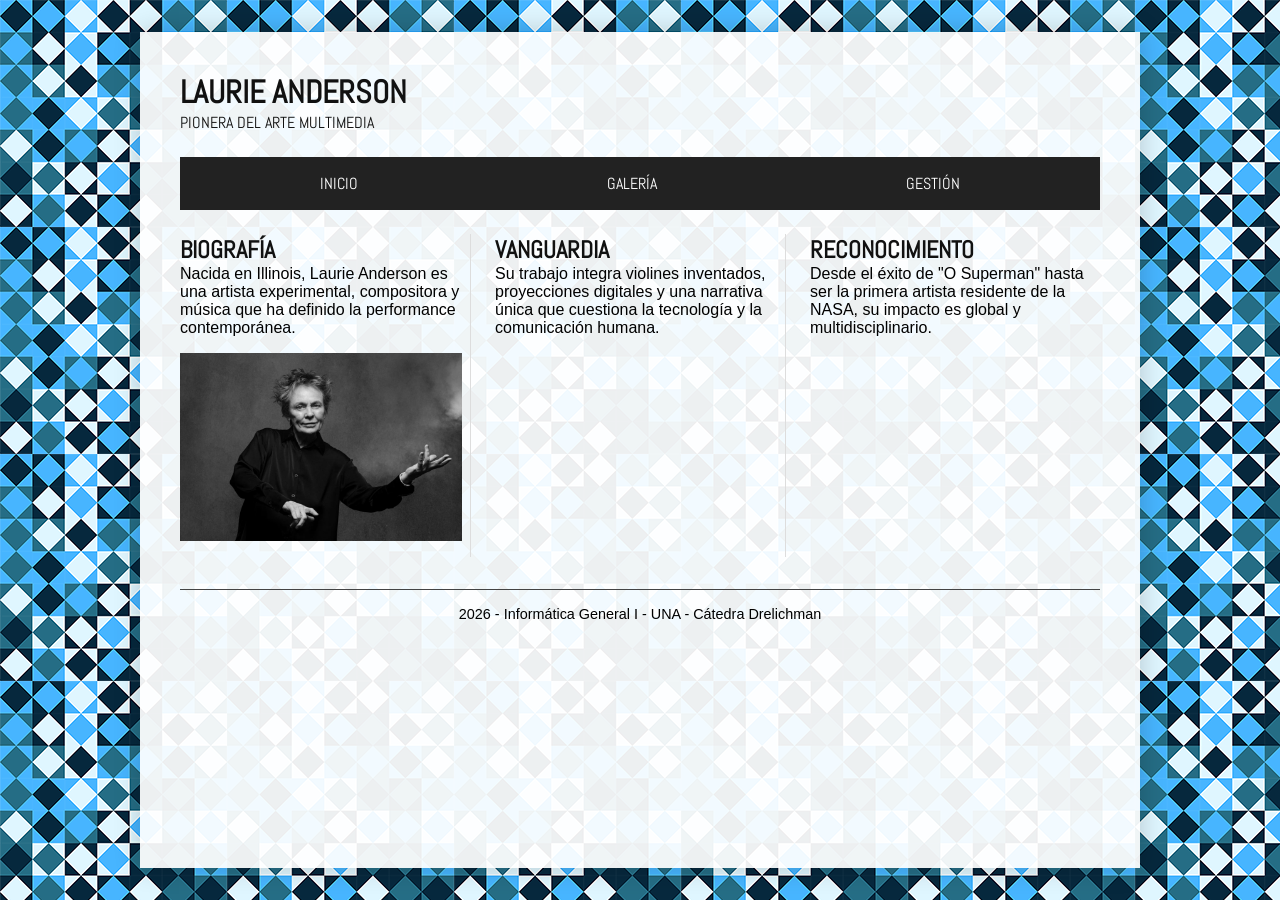
<file: index.html>
<!DOCTYPE html>
<html lang="es">
<head>
    <meta charset="UTF-8">
    <title>Laurie Anderson - Inicio</title>
    <link href="https://fonts.googleapis.com/css2?family=Abel&display=swap" rel="stylesheet">
    <link rel="stylesheet" href="css/estilos.css">
</head>
<body>
    <div id="contenedor">
        <header>
            <h1>Laurie Anderson</h1>
            <p class="destacado">Pionera del Arte Multimedia</p>
        </header>

        <nav>
            <ul>
                <li><a href="index.html">Inicio</a></li>
                <li><a href="galeria.html">Galería</a></li>
                <li><a href="gestion.html">Gestión</a></li>
            </ul>
        </nav>

        <main class="layout-inicio"> <!-- 3 columnas mismo ancho -->
            <article class="col-3">
                <h2>Biografía</h2>
                <p>Nacida en Illinois, Laurie Anderson es una artista experimental, compositora y música que ha definido la performance contemporánea.</p>
                <img src="img/anderson.jpg" alt="Retrato de Laurie Anderson" class="img-fluida">
            </article>
            <article class="col-3">
                <h2>Vanguardia</h2>
                <p>Su trabajo integra violines inventados, proyecciones digitales y una narrativa única que cuestiona la tecnología y la comunicación humana.</p>
            </article>
            <article class="col-3">
                <h2>Reconocimiento</h2>
                <p>Desde el éxito de "O Superman" hasta ser la primera artista residente de la NASA, su impacto es global y multidisciplinario.</p>
            </article>
        </main>

        <footer>
            <p>2026 - Informática General I - UNA - Cátedra Drelichman</p>
        </footer>

        <!-- 
        DECLARACIÓN DE USO DE IA - PÁGINA: Inicio
    
        Herramienta: NotebookLM.
        Etapas de uso: 
        Estructura semántica: Me ayudó a corroborar la jerarquización de contenidos.
        Layout CSS: Me corrigio errores sobres la implementación del diseño de 3 columnas iguales mediante Flexbox, asegurando el centrado del contenedor principal.
        - Se ajustaron las unidades a 'rem' y '%' para garantizar la accesibilidad y fluidez del sitio.
        -->

    </div>
</body>
</html>
</file>
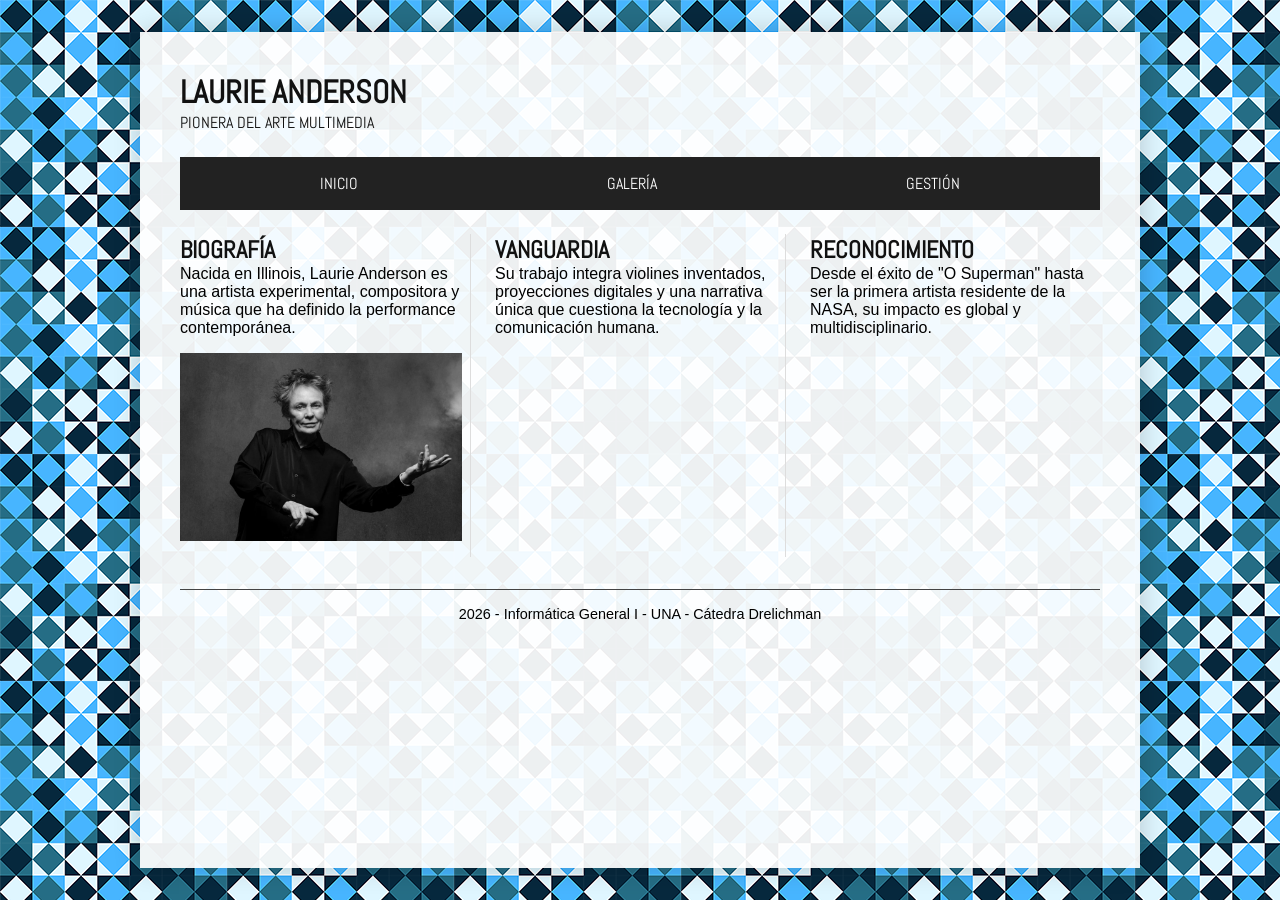
<file: parcial-2/index.html>
<!DOCTYPE html>
<html lang="es">
<head>
    <meta charset="UTF-8">
    <title>Laurie Anderson - Inicio</title>
    <link href="https://fonts.googleapis.com/css2?family=Abel&display=swap" rel="stylesheet">
    <link rel="stylesheet" href="css/estilos.css">
</head>
<body>
    <div id="contenedor">
        <header>
            <h1>Laurie Anderson</h1>
            <p class="destacado">Pionera del Arte Multimedia</p>
        </header>

        <nav>
            <ul>
                <li><a href="index.html">Inicio</a></li>
                <li><a href="galeria.html">Galería</a></li>
                <li><a href="gestion.html">Gestión</a></li>
            </ul>
        </nav>

        <main class="layout-inicio"> <!-- 3 columnas mismo ancho -->
            <article class="col-3">
                <h2>Biografía</h2>
                <p>Nacida en Illinois, Laurie Anderson es una artista experimental, compositora y música que ha definido la performance contemporánea.</p>
                <img src="img/anderson.jpg" alt="Retrato de Laurie Anderson" class="img-fluida">
            </article>
            <article class="col-3">
                <h2>Vanguardia</h2>
                <p>Su trabajo integra violines inventados, proyecciones digitales y una narrativa única que cuestiona la tecnología y la comunicación humana.</p>
            </article>
            <article class="col-3">
                <h2>Reconocimiento</h2>
                <p>Desde el éxito de "O Superman" hasta ser la primera artista residente de la NASA, su impacto es global y multidisciplinario.</p>
            </article>
        </main>

        <footer>
            <p>2026 - Informática General I - UNA - Cátedra Drelichman</p>
        </footer>
    </div>
</body>
</html>
</file>
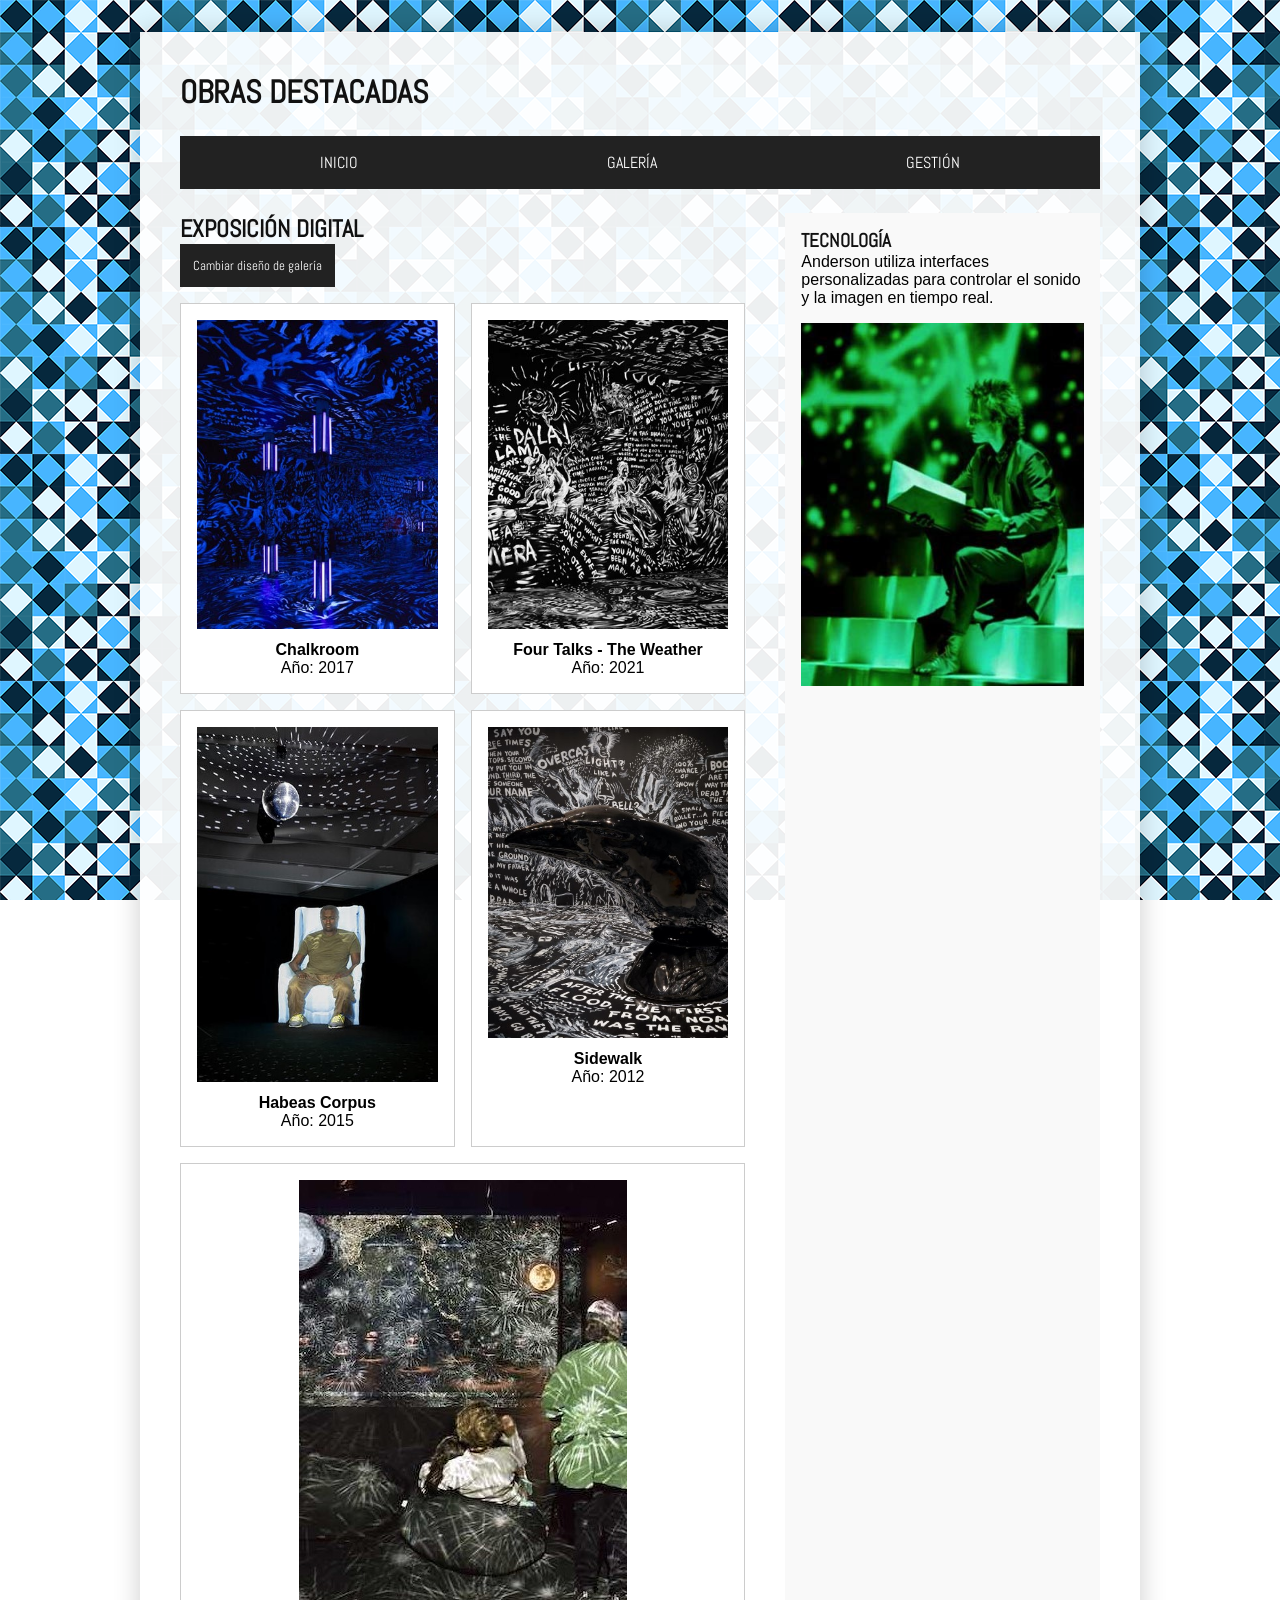
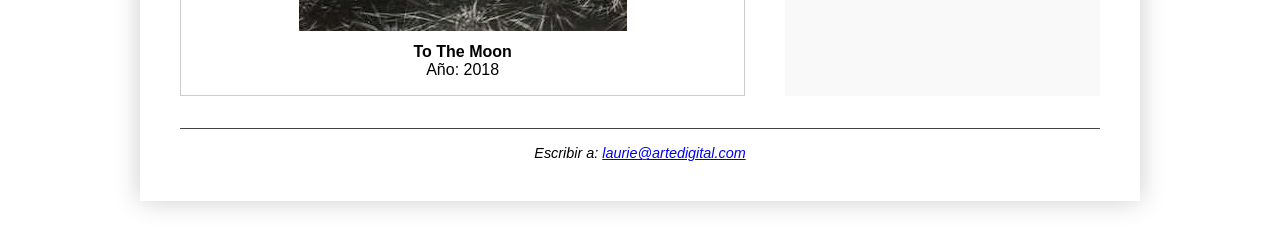
<file: galeria.html>
<!DOCTYPE html>
<html lang="es">
<head>
    <meta charset="UTF-8">
    <title>Laurie Anderson - Galería</title>
    <link href="https://fonts.googleapis.com/css2?family=Abel&display=swap" rel="stylesheet">
    <link rel="stylesheet" href="css/estilos.css">
</head>
<body>
    <div id="contenedor">
        <header>
            <h1>Obras Destacadas</h1>
        </header>

        <nav>
            <ul>
                <li><a href="index.html">Inicio</a></li>
                <li><a href="galeria.html">Galería</a></li>
                <li><a href="gestion.html">Gestión</a></li>
            </ul>
        </nav>

        <main class="layout-galeria"> <!-- 2 columnas ancho diferente -->
            <section class="col-principal">
                <h2>Exposición Digital</h2>
                <button id="btn-estilo">Cambiar diseño de galería</button>
                <div id="grid-obras" class="galeria-grid">
                    <!-- Se coloca con JS -->
                </div>
            </section>

            <aside class="col-lateral">
                <h3>Tecnología</h3>
                <p>Anderson utiliza interfaces personalizadas para controlar el sonido y la imagen en tiempo real.</p>
                <img src="img/anderson-3.jpg" alt="Laurie con instrumentos electrónicos" class="img-fluida">
            </aside>
        </main>

        <footer>
            <address>Escribir a: <a href="mailto:laurie@artedigital.com">laurie@artedigital.com</a></address>
        </footer>

        <!-- 
        DECLARACIÓN DE USO DE IA - PÁGINA: Galería 
    
        Herramienta: NotebookLM.
        Etapas de uso: 
        Lógica JavaScript: Ayudas sobre la generación dinámica de la galería mediante un bucle 'for' que recorre un array de objetos temáticos (nombre, año, imagen).
        Interacción: Implementación del evento 'click' para alternar clases de CSS y cumplir con el requisito de cambio de diseño de la galería.
        -->

    </div>
    <script src="js/galeria.js"></script>
</body>
</html>
</file>
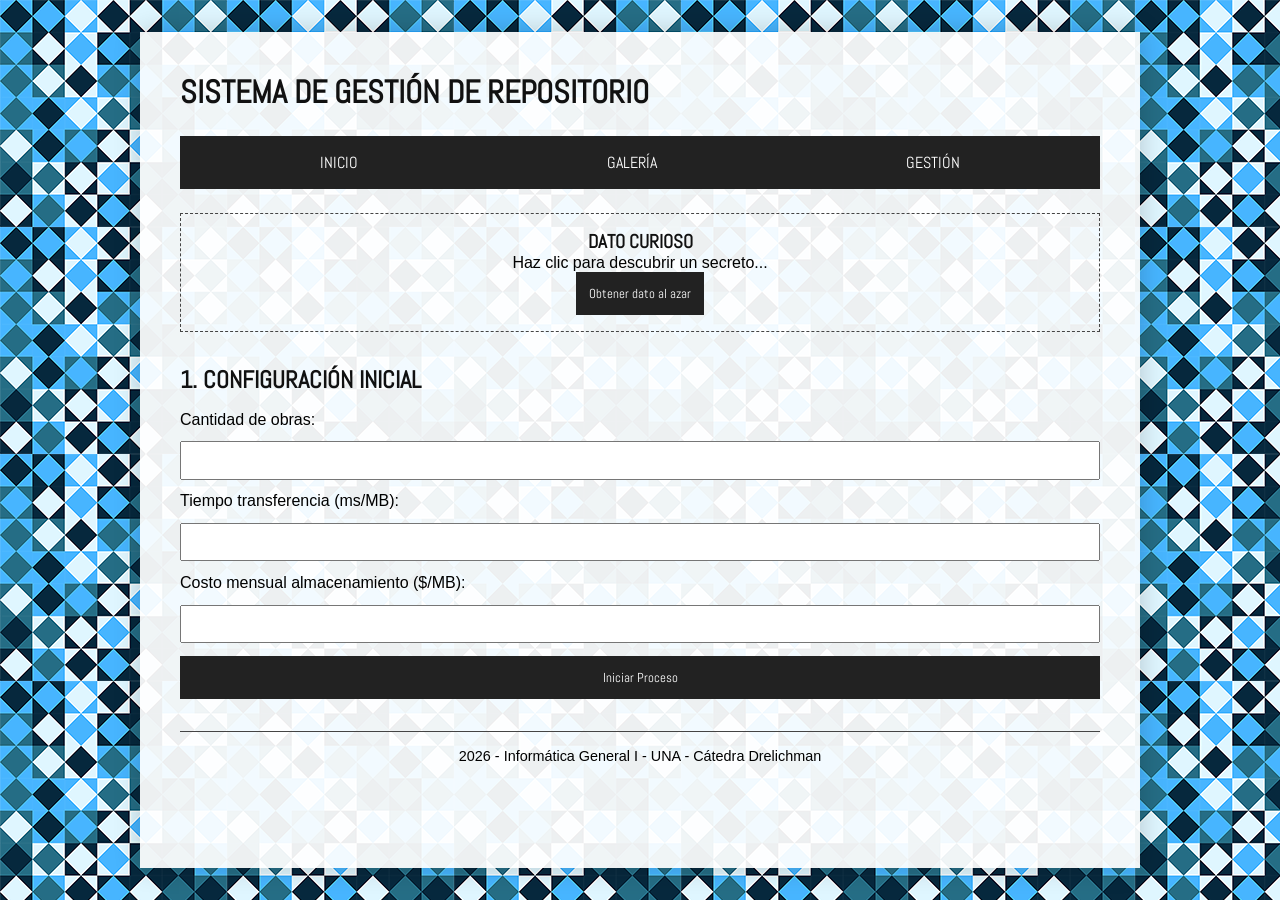
<file: gestion.html>
<!DOCTYPE html>
<html lang="es">
<head>
    <meta charset="UTF-8">
    <title>Laurie Anderson - Gestión</title>
    <link href="https://fonts.googleapis.com/css2?family=Abel&display=swap" rel="stylesheet">
    <link rel="stylesheet" href="css/estilos.css">
</head>
<body>
    <div id="contenedor">
        <header>
            <h1>Sistema de Gestión de Repositorio</h1>
        </header>

        <nav>
            <ul>
                <li><a href="index.html">Inicio</a></li>
                <li><a href="galeria.html">Galería</a></li>
                <li><a href="gestion.html">Gestión</a></li>
            </ul>
        </nav>

        <main>
            <!-- DATO CURIOSO AL AZAR -->
            <section style="text-align: center; border: 1px dashed #444; padding: 1rem; margin-bottom: 2rem;">
                <h3>Dato Curioso</h3>
                <p id="p-dato">Haz clic para descubrir un secreto...</p>
                <button id="btn-dato">Obtener dato al azar</button>
            </section>

            <!-- EJERCICIO JS -->
            <section id="sec-config">
                <h2>1. Configuración Inicial</h2>
                <form id="f-inicial">
                    <label>Cantidad de obras:</label>
                    <input type="number" id="inp-cant" min="1" required>
                    <label>Tiempo transferencia (ms/MB):</label>
                    <input type="number" id="inp-trans" min="0" required>
                    <label>Costo mensual almacenamiento ($/MB):</label>
                    <input type="number" id="inp-costo" min="0" required>
                    <button type="button" id="btn-iniciar">Iniciar Proceso</button>
                </form>
            </section>

            <section id="sec-carga" style="display: none;">
                <h2>2. Carga de Obras (<span id="cont">0</span>/<span id="total">0</span>)</h2>
                <form id="f-obra">
                    <input type="text" id="o-nombre" placeholder="Nombre de la obra" required>
                    <input type="number" id="o-dur" placeholder="Duración (minutos)" min="0.1" step="0.1" required>
                    <input type="number" id="o-peso" placeholder="Peso (MB)" min="0.1" step="0.1" required>
                    <button type="button" id="btn-guardar">Guardar Obra</button>
                </form>
            </section>

            <section id="sec-res" style="display: none;">
                <h2>3. Análisis del Repositorio</h2>
                <button type="button" id="btn-calc">Calcular Resultados</button>
                <div id="pantalla" style="margin-top: 1rem; line-height: 1.8;"></div>
                <button type="button" id="btn-reset" style="display: none; margin-top: 1rem;">Reiniciar Sistema</button>
            </section>
        </main>

        <footer>
            <p>2026 - Informática General I - UNA - Cátedra Drelichman</p>
        </footer>

    <!-- 
    DECLARACIÓN DE USO DE IA - PÁGINA: Gestión (gestion.html)
    
    Herramienta: NotebookLM.
    Etapas de uso: 
    Lógica de Aleatoriedad: Uso del objeto Math (random y floor) para mostrar datos curiosos al azar desde un array de strings.
    Validación de Datos: Implementación de condicionales para asegurar que los ingresos numéricos sean válidos y mayores a cero.
    Control de Flujo: Lógica para habilitar/deshabilitar botones (disabled = true/false) y ocultar secciones (style.display) según el momento de la ejecución.

    - En el JS: La IA detectó y ayudó a corregir un error crítico donde intentaba comparar una propiedad con el array completo, se modificó para inicializar la búsqueda de la obra más extensa usando el índice  del array (repo), evitando resultados "undefined" y "NaN".
    - Se ajustó el presupuesto para incluir el factor de 12 meses, asegurando que el cálculo sea anual como pide la consigna.
    -->

    </div>
    <script src="js/gestion.js"></script>
</body>
</html>
</file>
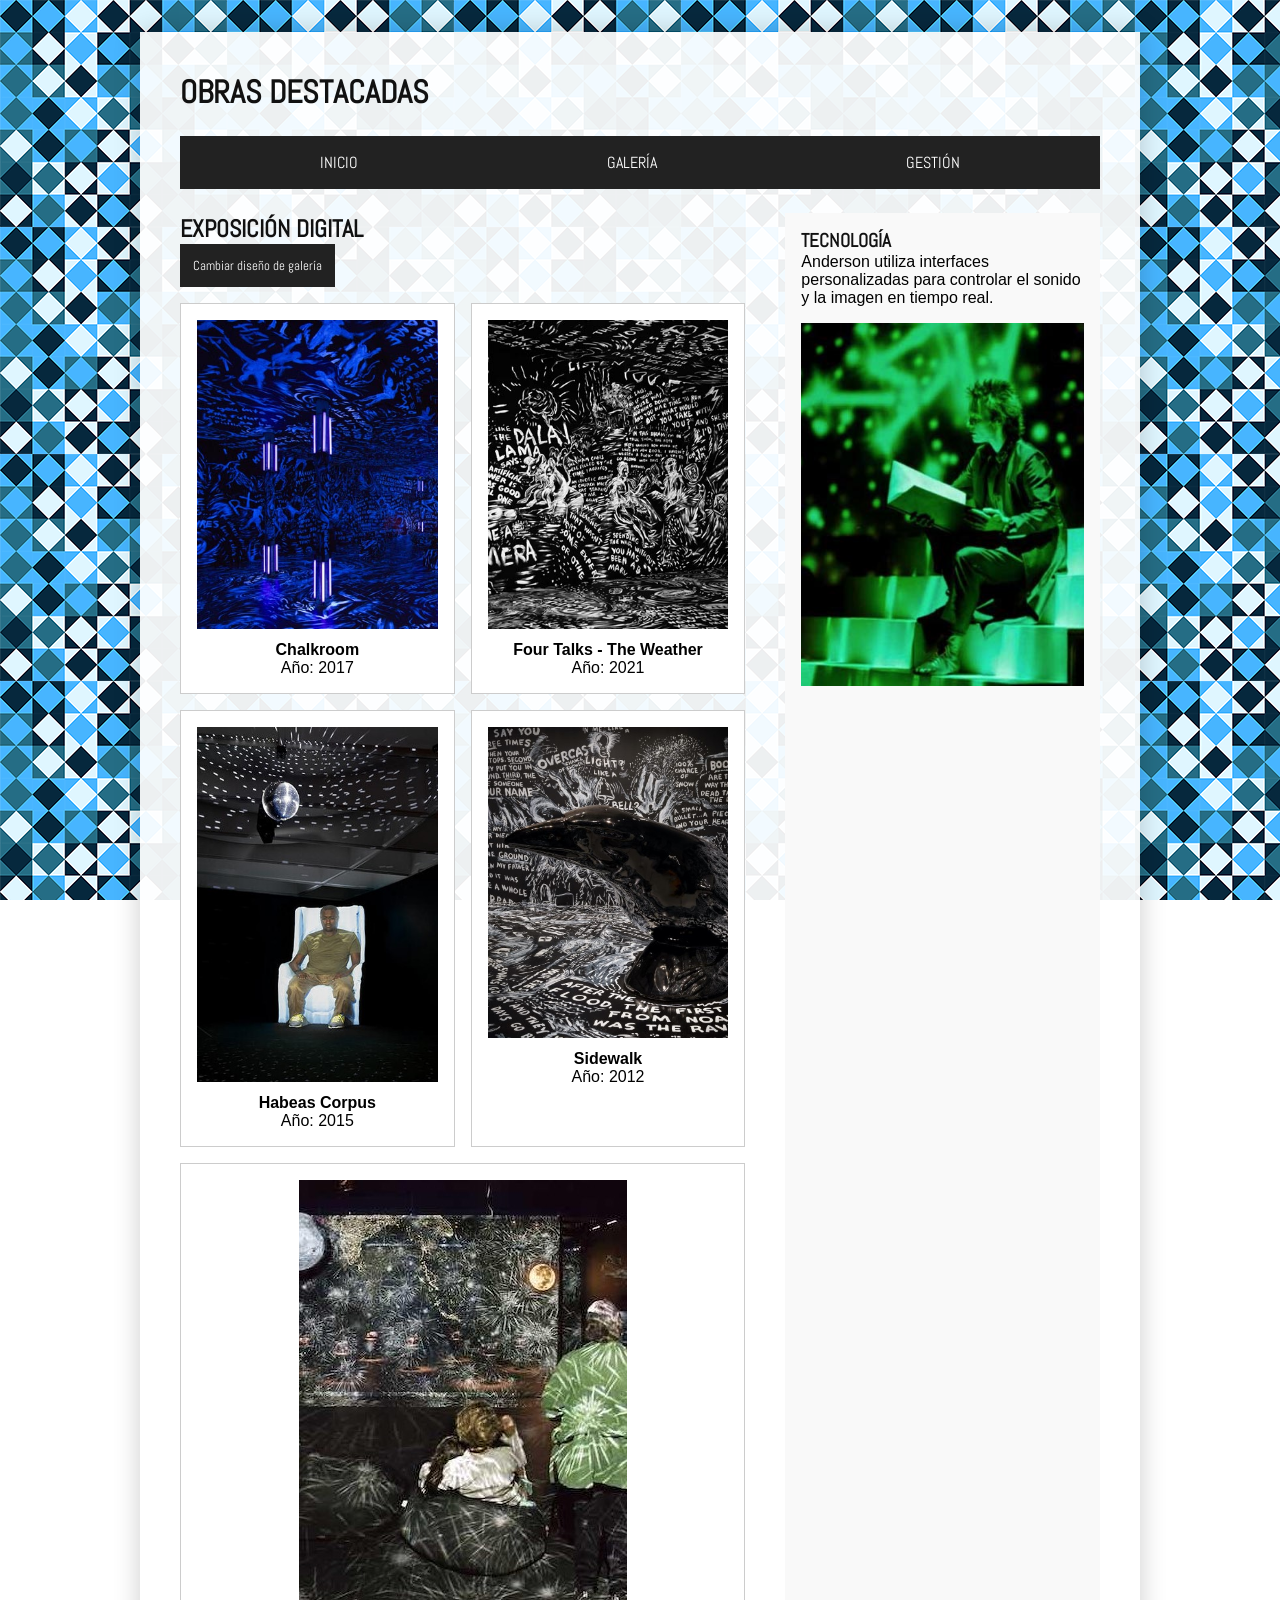
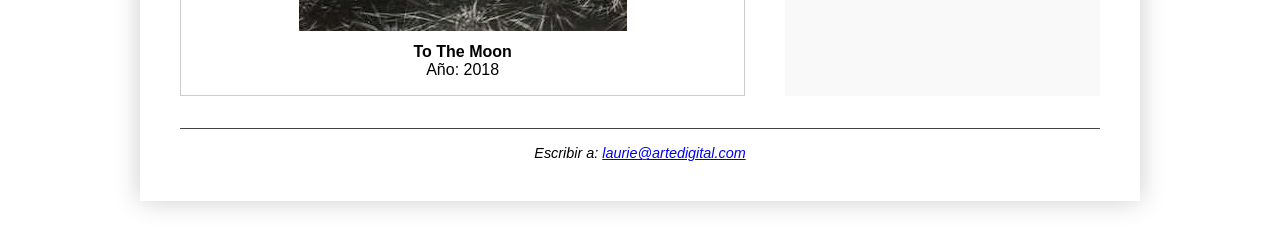
<file: parcial-2/galeria.html>
<!DOCTYPE html>
<html lang="es">
<head>
    <meta charset="UTF-8">
    <title>Laurie Anderson - Galería</title>
    <link href="https://fonts.googleapis.com/css2?family=Abel&display=swap" rel="stylesheet">
    <link rel="stylesheet" href="css/estilos.css">
</head>
<body>
    <div id="contenedor">
        <header>
            <h1>Obras Destacadas</h1>
        </header>

        <nav>
            <ul>
                <li><a href="index.html">Inicio</a></li>
                <li><a href="galeria.html">Galería</a></li>
                <li><a href="gestion.html">Gestión</a></li>
            </ul>
        </nav>

        <main class="layout-galeria"> <!-- 2 columnas ancho diferente -->
            <section class="col-principal">
                <h2>Exposición Digital</h2>
                <button id="btn-estilo">Cambiar diseño de galería</button>
                <div id="grid-obras" class="galeria-grid">
                    <!-- Se coloca con JS -->
                </div>
            </section>

            <aside class="col-lateral">
                <h3>Tecnología</h3>
                <p>Anderson utiliza interfaces personalizadas para controlar el sonido y la imagen en tiempo real.</p>
                <img src="img/anderson-3.jpg" alt="Laurie con instrumentos electrónicos" class="img-fluida">
            </aside>
        </main>

        <footer>
            <address>Escribir a: <a href="mailto:laurie@artedigital.com">laurie@artedigital.com</a></address>
        </footer>
    </div>
    <script src="js/galeria.js"></script>
</body>
</html>
</file>
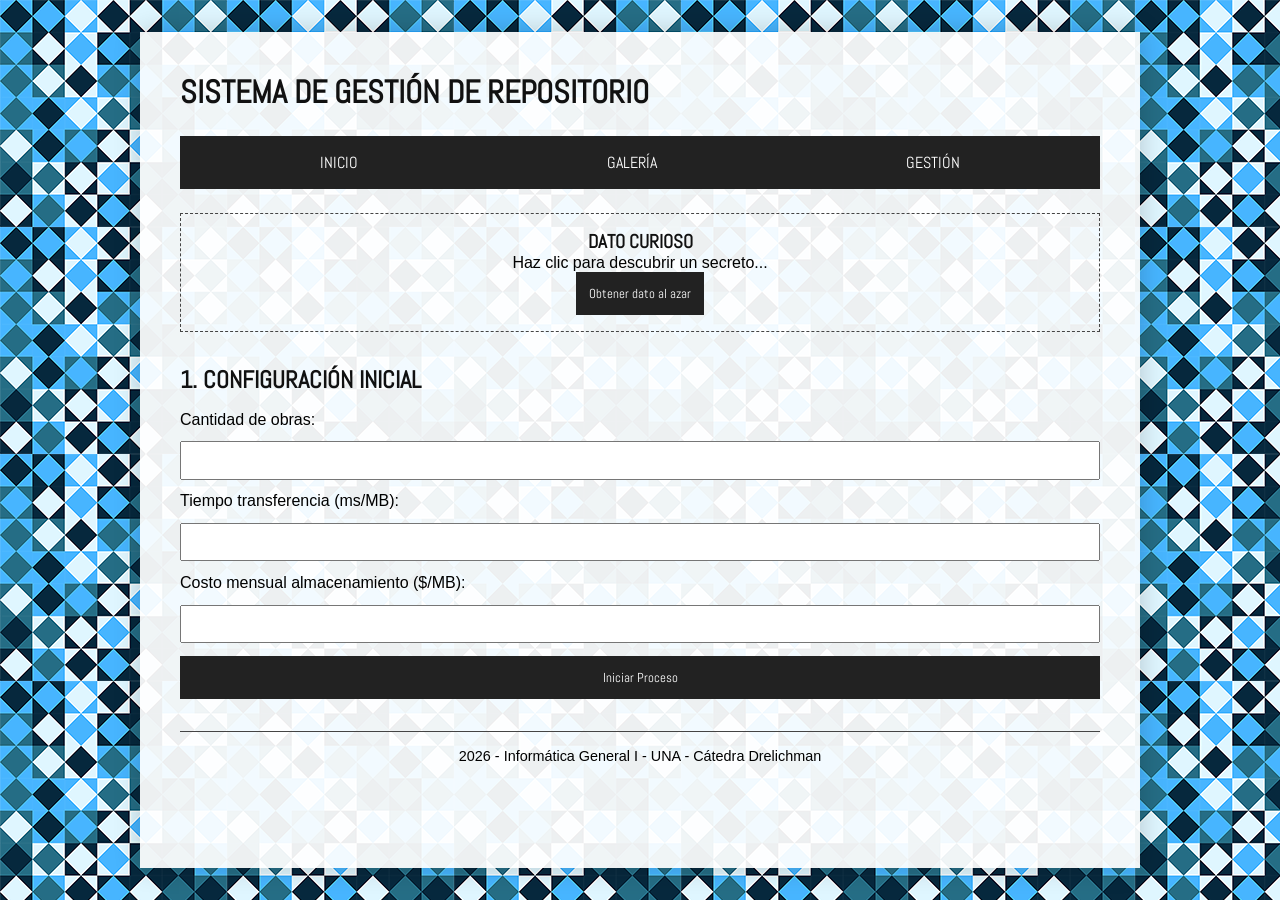
<file: parcial-2/gestion.html>
<!DOCTYPE html>
<html lang="es">
<head>
    <meta charset="UTF-8">
    <title>Laurie Anderson - Gestión</title>
    <link href="https://fonts.googleapis.com/css2?family=Abel&display=swap" rel="stylesheet">
    <link rel="stylesheet" href="css/estilos.css">
</head>
<body>
    <div id="contenedor">
        <header>
            <h1>Sistema de Gestión de Repositorio</h1>
        </header>

        <nav>
            <ul>
                <li><a href="index.html">Inicio</a></li>
                <li><a href="galeria.html">Galería</a></li>
                <li><a href="gestion.html">Gestión</a></li>
            </ul>
        </nav>

        <main>
            <!-- DATO CURIOSO AL AZAR -->
            <section style="text-align: center; border: 1px dashed #444; padding: 1rem; margin-bottom: 2rem;">
                <h3>Dato Curioso</h3>
                <p id="p-dato">Haz clic para descubrir un secreto...</p>
                <button id="btn-dato">Obtener dato al azar</button>
            </section>

            <!-- EJERCICIO JS -->
            <section id="sec-config">
                <h2>1. Configuración Inicial</h2>
                <form id="f-inicial">
                    <label>Cantidad de obras:</label>
                    <input type="number" id="inp-cant" min="1" required>
                    <label>Tiempo transferencia (ms/MB):</label>
                    <input type="number" id="inp-trans" min="0" required>
                    <label>Costo mensual almacenamiento ($/MB):</label>
                    <input type="number" id="inp-costo" min="0" required>
                    <button type="button" id="btn-iniciar">Iniciar Proceso</button>
                </form>
            </section>

            <section id="sec-carga" style="display: none;">
                <h2>2. Carga de Obras (<span id="cont">0</span>/<span id="total">0</span>)</h2>
                <form id="f-obra">
                    <input type="text" id="o-nombre" placeholder="Nombre de la obra" required>
                    <input type="number" id="o-dur" placeholder="Duración (minutos)" min="0.1" step="0.1" required>
                    <input type="number" id="o-peso" placeholder="Peso (MB)" min="0.1" step="0.1" required>
                    <button type="button" id="btn-guardar">Guardar Obra</button>
                </form>
            </section>

            <section id="sec-res" style="display: none;">
                <h2>3. Análisis del Repositorio</h2>
                <button type="button" id="btn-calc">Calcular Resultados</button>
                <div id="pantalla" style="margin-top: 1rem; line-height: 1.8;"></div>
                <button type="button" id="btn-reset" style="display: none; margin-top: 1rem;">Reiniciar Sistema</button>
            </section>
        </main>

        <footer>
            <p>2026 - Informática General I - UNA - Cátedra Drelichman</p>
        </footer>
    </div>
    <script src="js/gestion.js"></script>
</body>
</html>
</file>
<file: css/estilos.css>
/* CONFIGURACIÓN GLOBAL Y BOX MODEL */
* {
    box-sizing: border-box;
    margin: 0;
    padding: 0;
}

body {
    background-image: url('../img/fondo.png');
    background-size: repeat;
    background-attachment: fixed;
    font-family: Arial, sans-serif; /* Tipografía común para cuerpo */
    display: flex; /* Centrado del contenedor con Flexbox */
    justify-content: center;
    min-height: 100vh;
    padding: 2rem 0;
}

#contenedor {
    width: 95%;
    max-width: 1000px;
    background-color: rgba(255, 255, 255, 0.93);
    padding: 2.5rem;
    box-shadow: 0 0 25px rgba(0,0,0,0.2);
}

/* TIPOGRAFÍA (Solo títulos) */
h1, h2, h3, .destacado, nav a {
    font-family: 'Abel', sans-serif;
    text-transform: uppercase;
    color: #111;
}

/* NAVEGACIÓN HORIZONTAL */
nav ul {
    display: flex;
    list-style: none;
    justify-content: space-around;
    background-color: #222;
    padding: 1rem;
    margin: 1.5rem 0;
}
nav a:link { color: #fff; text-decoration: none; }
nav a:visited { color: #ccc; }
nav a:hover { color: #00e1ff; text-decoration: underline; }
nav a:active { color: #ff0055; }

/* LAYOUTS REQUERIDOS */
/* Página 1: 3 columnas mismo ancho */
.layout-inicio {
    display: flex;
    gap: 1.5rem;
}
.col-3 { flex: 1; border-right: 1px solid #ddd; padding-right: 0.5rem; }
.col-3:last-child { border: none; }

/* Página 2: 2 columnas ancho diferente */
.layout-galeria {
    display: flex;
    gap: 2.5rem;
}
.col-principal { flex: 2; }
.col-lateral { flex: 1; background: #f9f9f9; padding: 1rem; }

/* ELEMENTOS JS */
.galeria-grid { display: flex; flex-wrap: wrap; gap: 1rem; margin-top: 1rem; }
.obra-card { flex: 1 1 200px; border: 1px solid #ccc; padding: 1rem; text-align: center; background: #fff; }
.img-obra { max-width: 100%; height: auto; margin-bottom: 0.5rem; }

/* Cambio de diseño para la galería */
.diseno-alternativo .obra-card { background-color: #333; color: #fff; border-color: #00e1ff; }

/* Formularios */
form { display: flex; flex-direction: column; gap: 0.8rem; margin: 1rem 0; }
input { padding: 0.6rem; }
button { padding: 0.8rem; background: #222; color: #fff; border: none; cursor: pointer; font-family: 'Abel', sans-serif; }
button:disabled { background: #999; cursor: not-allowed; }

.img-fluida { max-width: 100%; height: auto; display: block; margin: 1rem auto; }
footer { text-align: center; border-top: 1px solid #444; margin-top: 2rem; padding-top: 1rem; font-size: 0.9rem; }
</file>
<file: parcial-2/css/estilos.css>
/* CONFIGURACIÓN GLOBAL Y BOX MODEL */
* {
    box-sizing: border-box;
    margin: 0;
    padding: 0;
}

body {
    background-image: url('../img/fondo.png');
    background-size: repeat;
    background-attachment: fixed;
    font-family: Arial, sans-serif; /* Tipografía común para cuerpo */
    display: flex; /* Centrado del contenedor con Flexbox */
    justify-content: center;
    min-height: 100vh;
    padding: 2rem 0;
}

#contenedor {
    width: 95%;
    max-width: 1000px;
    background-color: rgba(255, 255, 255, 0.93);
    padding: 2.5rem;
    box-shadow: 0 0 25px rgba(0,0,0,0.2);
}

/* TIPOGRAFÍA (Solo títulos) */
h1, h2, h3, .destacado, nav a {
    font-family: 'Abel', sans-serif;
    text-transform: uppercase;
    color: #111;
}

/* NAVEGACIÓN HORIZONTAL */
nav ul {
    display: flex;
    list-style: none;
    justify-content: space-around;
    background-color: #222;
    padding: 1rem;
    margin: 1.5rem 0;
}
nav a:link { color: #fff; text-decoration: none; }
nav a:visited { color: #ccc; }
nav a:hover { color: #00e1ff; text-decoration: underline; }
nav a:active { color: #ff0055; }

/* LAYOUTS REQUERIDOS */
/* Página 1: 3 columnas mismo ancho */
.layout-inicio {
    display: flex;
    gap: 1.5rem;
}
.col-3 { flex: 1; border-right: 1px solid #ddd; padding-right: 0.5rem; }
.col-3:last-child { border: none; }

/* Página 2: 2 columnas ancho diferente */
.layout-galeria {
    display: flex;
    gap: 2.5rem;
}
.col-principal { flex: 2; }
.col-lateral { flex: 1; background: #f9f9f9; padding: 1rem; }

/* ELEMENTOS JS */
.galeria-grid { display: flex; flex-wrap: wrap; gap: 1rem; margin-top: 1rem; }
.obra-card { flex: 1 1 200px; border: 1px solid #ccc; padding: 1rem; text-align: center; background: #fff; }
.img-obra { max-width: 100%; height: auto; margin-bottom: 0.5rem; }

/* Cambio de diseño para la galería */
.diseno-alternativo .obra-card { background-color: #333; color: #fff; border-color: #00e1ff; }

/* Formularios */
form { display: flex; flex-direction: column; gap: 0.8rem; margin: 1rem 0; }
input { padding: 0.6rem; }
button { padding: 0.8rem; background: #222; color: #fff; border: none; cursor: pointer; font-family: 'Abel', sans-serif; }
button:disabled { background: #999; cursor: not-allowed; }

.img-fluida { max-width: 100%; height: auto; display: block; margin: 1rem auto; }
footer { text-align: center; border-top: 1px solid #444; margin-top: 2rem; padding-top: 1rem; font-size: 0.9rem; }
</file>
